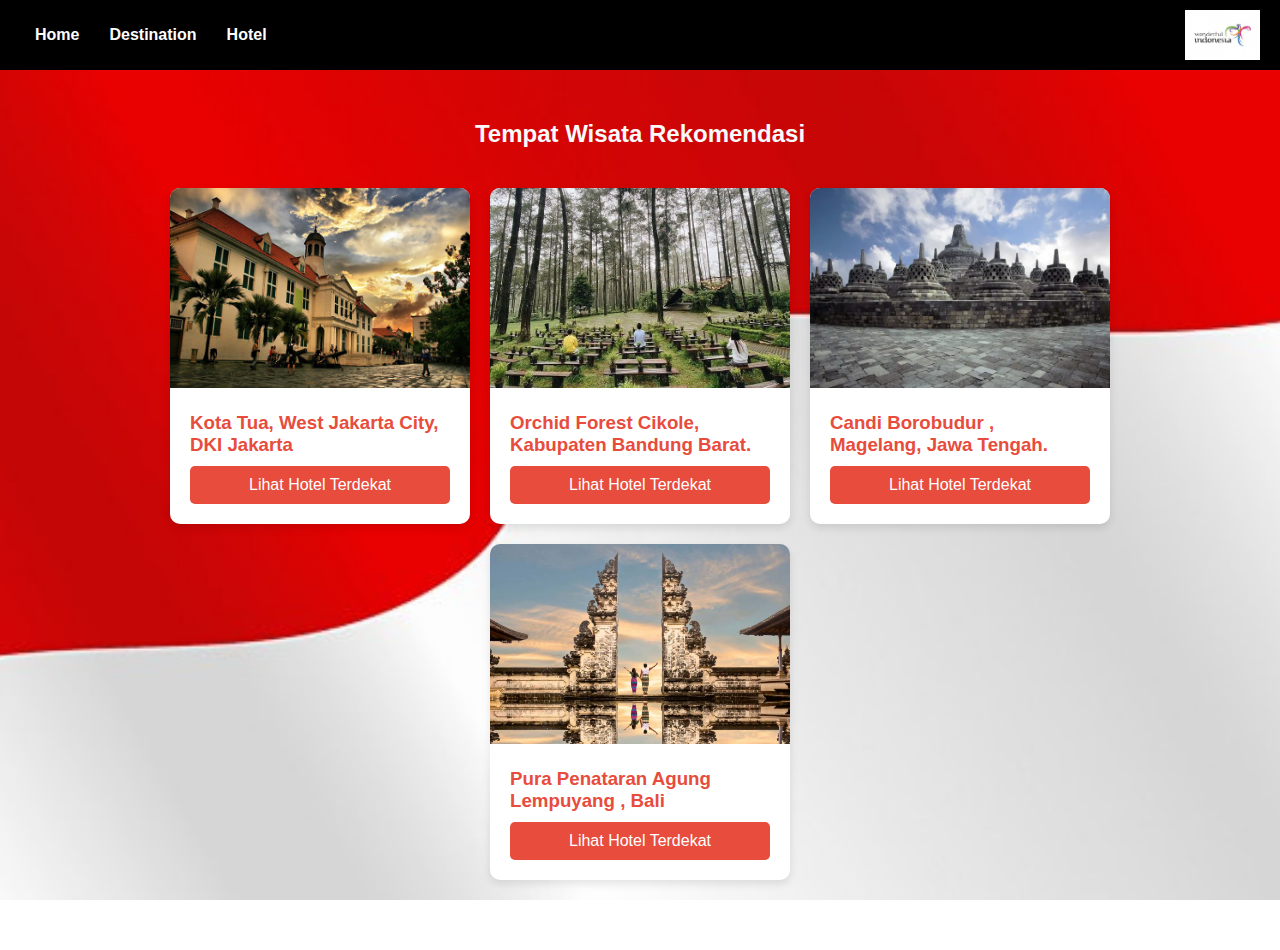
<file: about.html>
<!DOCTYPE html>
<html lang="id">
<head>
    <meta charset="UTF-8">
    <meta name="viewport" content="width=device-width, initial-scale=1.0">
    <title>Kebudayaan Indonesia</title>
    <style>
        body, html {
            margin: 0;
            padding: 0;
            width: 100%;
            height: 100%;
            font-family: Arial, sans-serif;
            background: url('merahputih.jpg') no-repeat center center fixed;
            background-size: cover;
        }

        header {
            background-color: #000000;
            padding: 10px 20px;
            color: white;
            display: flex;
            justify-content: space-between;
            align-items: center;
        }

        nav ul {
            list-style: none;
            padding: 0;
            margin: 0;
            display: flex;
        }

        nav ul li {
            margin: 0 15px;
        }

        nav ul li a {
            color: white;
            text-decoration: none;
            font-weight: bold;
        }

        .logo {
            height: 50px;
        }

        .content {
            padding: 50px;
            text-align: center;
        }

        .content h2 {
            margin-top: 0;
            color: #faf9fb;
        }

        .gallery {
            display: flex;
            flex-wrap: wrap;
            justify-content: center;
            padding: 20px;
            gap: 20px;
        }

        .card {
            background: white;
            border-radius: 10px;
            box-shadow: 0 4px 8px rgba(0, 0, 0, 0.1);
            overflow: hidden;
            cursor: pointer;
            width: 300px;
            text-align: left;
            transition: transform 0.2s;
        }

        .card:hover {
            transform: scale(1.05);
        }

        .card img {
            width: 100%;
            height: 200px;
            object-fit: cover;
        }

        .card-body {
            padding: 20px;
        }

        .card-body h3 {
            margin: 0;
            color: #e74c3c;
        }

        .card-body p {
            margin: 10px 0 0;
            color: #333;
        }

        .btn-hotel {
            display: block;
            width: 100%;
            text-align: center;
            margin-top: 10px;
            padding: 10px 0;
            background-color: #e74c3c;
            color: white;
            text-decoration: none;
            border-radius: 5px;
        }

        .btn-hotel:hover {
            background-color: #c0392b;
        }

        /* Styles for the modal */
        .modal {
            display: none;
            position: fixed;
            z-index: 1000;
            left: 0;
            top: 0;
            width: 100%;
            height: 100%;
            overflow: auto;
            background-color: rgb(0, 0, 0);
            background-color: rgba(0, 0, 0, 0.4);
            padding-top: 60px;
        }

        .modal-content {
            background-color: #fefefe;
            margin: 5% auto;
            padding: 20px;
            border: 1px solid #888;
            width: 80%;
            max-width: 700px;
            position: relative;
            border-radius: 10px;
        }

        .modal-content img {
            width: 100%;
            border-radius: 10px;
        }

        .close {
            color: #aaa;
            float: right;
            font-size: 28px;
            font-weight: bold;
        }

        .close:hover,
        .close:focus {
            color: black;
            text-decoration: none;
            cursor: pointer;
        }
    </style>
</head>
<body>
    <header>
        <nav>
            <ul>
                <li><a href="index.html">Home</a></li>
                <li><a href="about.html">Destination</a></li>
                <li><a href="hotels.html">Hotel</a></li>
            </ul>
        </nav>
        <img src="wonderfulindonesia.jpg" alt="Logo" class="logo">
    </header>
    <section class="content">
        <h2>Tempat Wisata Rekomendasi</h2>
        <div class="gallery">
            <div class="card" onclick="openModal('modal1')">
                <img src="jakarta2.jpg" alt="Kota Tua Jakarta">
                <div class="card-body">
                    <h3>Kota Tua, West Jakarta City, DKI Jakarta</h3>
                    <a href="hotels.html" class="btn-hotel">Lihat Hotel Terdekat</a>
                </div>
            </div>
            <div class="card" onclick="openModal('modal2')">
                <img src="wisatabandung.jpg" alt="Wisata Bandung">
                <div class="card-body">
                    <h3>Orchid Forest Cikole, Kabupaten Bandung Barat.</h3>
                    <a href="hotels.html" class="btn-hotel">Lihat Hotel Terdekat</a>
                </div>
            </div>
            <div class="card" onclick="openModal('modal3')">
                <img src="candiborobudur.webp" alt="Candi Borobudur">
                <div class="card-body">
                    <h3>Candi Borobudur , Magelang, Jawa Tengah.</h3>
                    <a href="hotels.html" class="btn-hotel">Lihat Hotel Terdekat</a>
                </div>
            </div>
            <div class="card" onclick="openModal('modal4')">
                <img src="puralempuyang.jpg" alt="Pura Lempuyang">
                <div class="card-body">
                    <h3>Pura Penataran Agung Lempuyang , Bali</h3>
                    <a href="hotels.html" class="btn-hotel">Lihat Hotel Terdekat</a>
                </div>
            </div>
            <!-- Tambahkan lebih banyak card sesuai kebutuhan -->
        </div>
    </section>

    <!-- Modals -->
    <div id="modal1" class="modal">
        <div class="modal-content">
            <span class="close" onclick="closeModal('modal1')">&times;</span>
            <h2>Kota Tua Jakarta</h2>
            <img src="jakarta2.jpg" alt="Kota Tua Jakarta">
            <p>Kota Tua Jakarta, atau "Old Batavia," mempesona wisatawan dengan bangunan kolonial Belanda yang megah dan suasana yang mengajak Anda melangkah ke masa lalu. Di sini, Anda bisa menjelajahi Museum Fatahillah yang bersejarah, menikmati seni jalanan, atau mencicipi kuliner khas di kafe-kafe tempo dulu. Kawasan ini hidup dengan aktivitas menarik, seperti pertunjukan seni dan pasar malam, menjadikannya destinasi wajib bagi siapa pun yang ingin merasakan keindahan sejarah dan budaya Jakarta.</p>
        </div>
    </div>

    <div id="modal2" class="modal">
        <div class="modal-content">
            <span class="close" onclick="closeModal('modal2')">&times;</span>
            <h2>Orchid Forest Cikole</h2>
            <img src="wisatabandung.jpg" alt="Wisata Bandung">
            <p>Orchid Forest Cikole merupakan tempat wisata yang terletak di Genteng, Cikole, Lembang, Kabupaten Bandung Barat. Kawasan Orchid Forest merupakan Taman Konservasi Anggrek beserta hutan pinus di sekitarnya dengan luas lebih dari 12 hektar menjadikan Orchid Forest Cikole sebagai Taman Konservasi Anggrek terbesar di Indonesia. Untuk tiket masuk yang harus dibayar pun tidaklah mahal, cukup mengeluarkan uang sebesar Rp. 40.000 saja untuk domestik dan Rp. 100.000 untuk mancanegara, kalian bisa merasakan segarnya alam di daerah Cikole, Bandung.</p>
        </div>
    </div>

    <div id="modal3" class="modal">
        <div class="modal-content">
            <span class="close" onclick="closeModal('modal3')">&times;</span>
            <h2>Candi Borobudur</h2>
            <img src="candiborobudur.webp" alt="Candi Borobudur">
            <p>Candi Borobudur (bahasa Jawa: ꦕꦟ꧀ꦝꦶꦧꦫꦧꦸꦝꦸꦂ, translit. Candhi Båråbudhur) adalah sebuah candi Buddha yang terletak di Borobudur, Magelang, Jawa Tengah, Indonesia. Candi ini terletak kurang lebih 100 km di sebelah barat daya Semarang, 86 km di sebelah barat Surakarta, dan 40 km di sebelah barat laut Yogyakarta. Candi dengan banyak stupa ini didirikan oleh para penganut agama Buddha Mahayana sekitar tahun 800-an Masehi pada masa pemerintahan wangsa Syailendra. Borobudur adalah candi atau kuil Buddha terbesar di dunia, sekaligus salah satu monumen Buddha terbesar di dunia.</p>
        </div>
    </div>

    <div id="modal4" class="modal">
        <div class="modal-content">
            <span class="close" onclick="closeModal('modal4')">&times;</span>
            <h2>Pura Penataran Agung Lempuyang</h2>
            <img src="puralempuyang.jpg" alt="Pura Lempuyang">
            <p>Pura Penataran Agung Lempuyang adalah sebuah pura yang terletak di lereng Gunung Lempuyang di Karangasem, Bali. Pura Penataran Agung Lempuyang dianggap sebagai bagian dari kompleks pura di sekitar Gunung Lempuyang, salah satu pura yang sangat dihormati di Bali. Pura-pura di Gunung Lempuyang, yang diwakili oleh pura tertinggi di puncak Gunung Lempuyang, Pura Lempuyang Luhur, merupakan salah satu Sad Kahyangan Jagad, atau "enam tempat suci dunia", enam tempat sembahyang paling suci di Bali.</p>
        </div>
    </div>

    <script>
        function openModal(modalId) {
            document.getElementById(modalId).style.display = "block";
        }

        function closeModal(modalId) {
            document.getElementById(modalId).style.display = "none";
        }

        window.onclick = function(event) {
            var modals = document.getElementsByClassName('modal');
            for (var i = 0; i < modals.length; i++) {
                if (event.target == modals[i]) {
                    modals[i].style.display = "none";
                }
            }
        }
    </script>
</body>
</html>
</file>
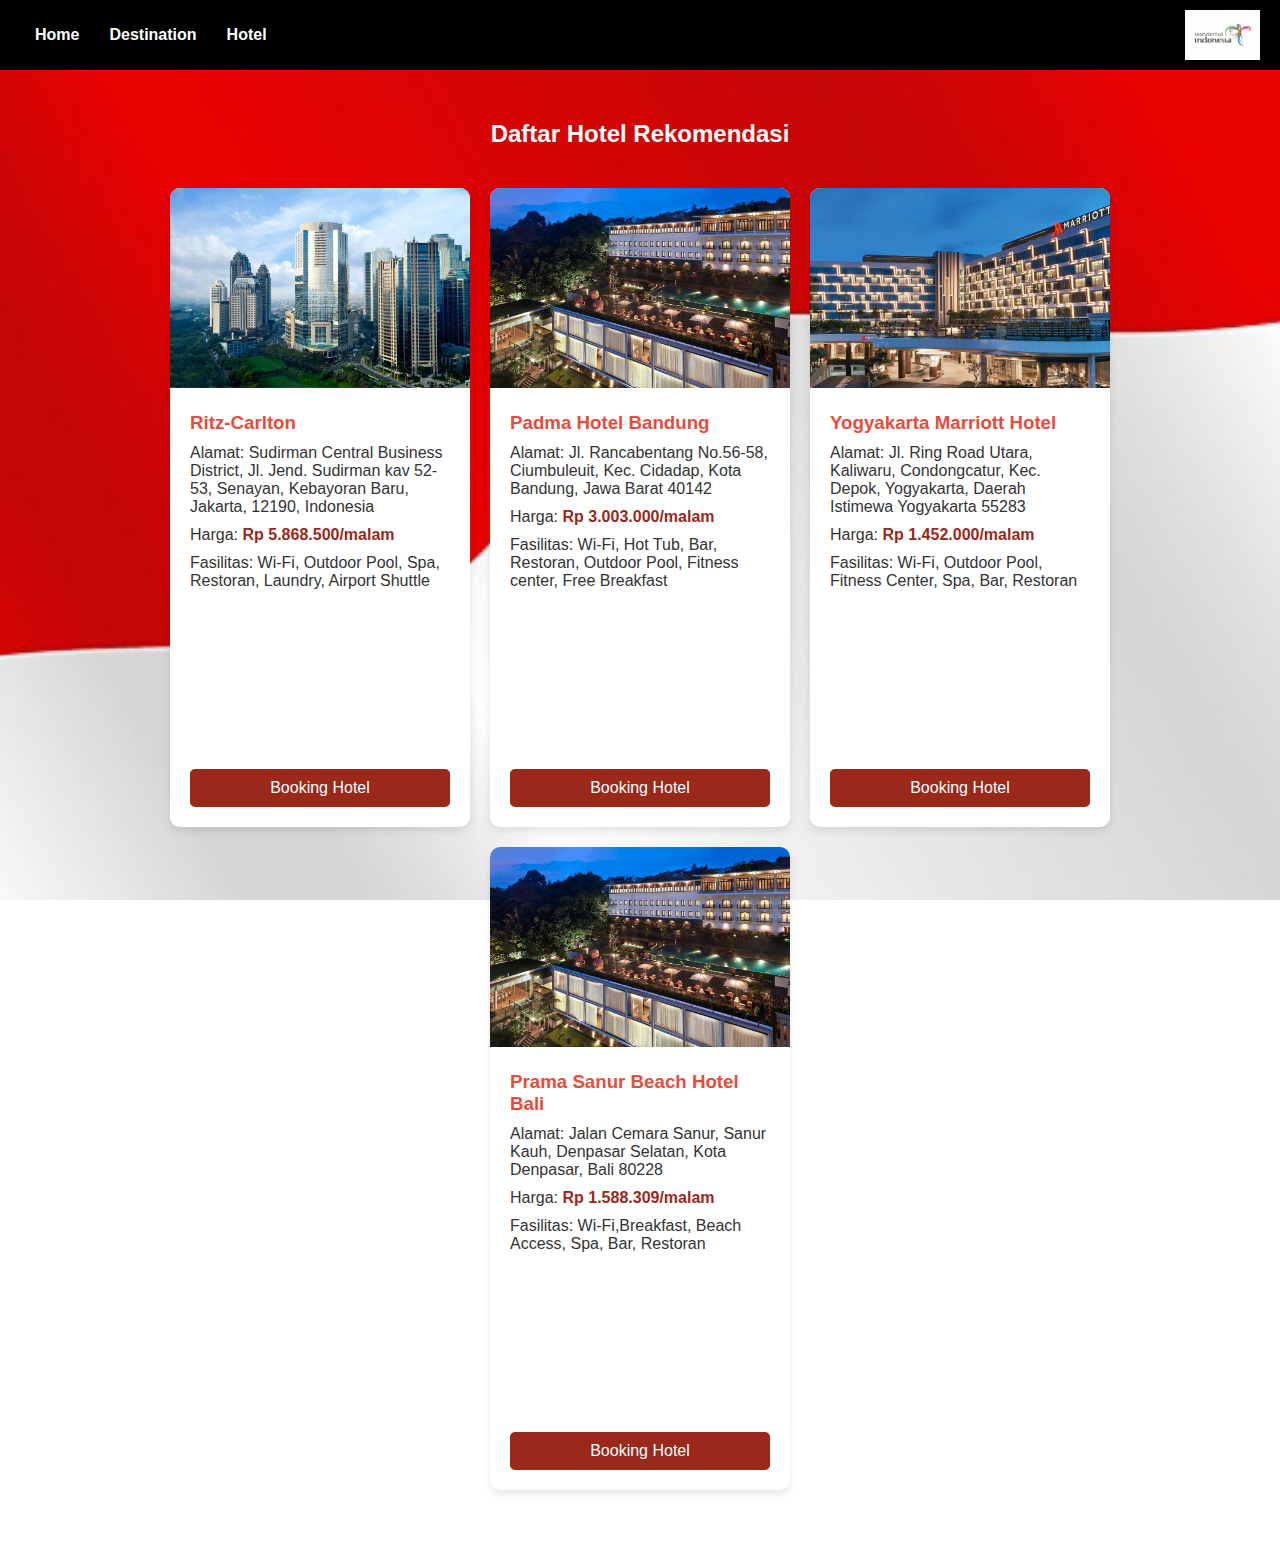
<file: hotels.html>
<!DOCTYPE html>
<html lang="id">
<head>
    <meta charset="UTF-8">
    <meta name="viewport" content="width=device-width, initial-scale=1.0">
    <title>Daftar Hotel di Indonesia</title>
    <style>
        body, html {
            margin: 0;
            padding: 0;
            width: 100%;
            height: 100%;
            font-family: Arial, sans-serif;
            background: url('merahputih.jpg') no-repeat center center fixed;
            background-size: cover;
        }

        header {
            background-color: #000000;
            padding: 10px 20px;
            color: white;
            display: flex;
            justify-content: space-between;
            align-items: center;
        }

        nav ul {
            list-style: none;
            padding: 0;
            margin: 0;
            display: flex;
        }

        nav ul li {
            margin: 0 15px;
        }

        nav ul li a {
            color: white;
            text-decoration: none;
            font-weight: bold;
        }

        .logo {
            height: 50px;
        }

        .content {
            padding: 50px;
            text-align: center;
        }

        .content h2 {
            margin-top: 0;
            color: #ffffff;
        }

        .hotel-list {
            display: flex;
            flex-wrap: wrap;
            justify-content: center;
            padding: 20px;
            gap: 20px;
        }

        .hotel-card {
            background: white;
            border-radius: 10px;
            box-shadow: 0 4px 8px rgba(0, 0, 0, 0.1);
            overflow: hidden;
            width: 300px;
            text-align: left;
            transition: transform 0.2s;
        }

        .hotel-card:hover {
            transform: scale(1.05);
        }

        .hotel-card img {
            width: 100%;
            height: 200px;
            object-fit: cover;
        }

        .hotel-card-body {
            padding: 20px;
        }

        .hotel-card-body h3 {
            margin: 0;
            color: #e74c3c;
        }

        .hotel-card-body p {
            margin: 10px 0 0;
            color: #333;
        }

        .hotel-card-body .price {
            font-weight: bold;
            color: #9a281b;
        }

        .hotel-card-body .book-button {
            display: block;
            width: 100%;
            text-align: center;
            padding: 10px 0;
            background-color: #9a281b;
            color: white;
            text-decoration: none;
            border-radius: 5px;
            margin-top: 15px;
        }

        .map {
            margin-top: 10px;
            text-align: center;
        }

        .map iframe {
            width: 100%;
            border: none;
            border-radius: 10px;
            height: 150px;
        }
    </style>
</head>
<body>
    <header>
        <nav>
            <ul>
                <li><a href="index.html">Home</a></li>
                <li><a href="about.html">Destination</a></li>
                <li><a href="hotels.html">Hotel</a></li>
            </ul>
        </nav>
        <img src="wonderfulindonesia.jpg" alt="Logo" class="logo">  
    </header>
    <section class="content">
        <h2>Daftar Hotel Rekomendasi</h2>
        <div class="hotel-list">
            <div class="hotel-card">
                <img src="rits.jpg" alt="Hotel Jakarta">
                <div class="hotel-card-body">
                    <h3>Ritz-Carlton</h3>
                    <p>Alamat: Sudirman Central Business District, Jl. Jend. Sudirman kav 52-53, Senayan, Kebayoran Baru, Jakarta, 12190, Indonesia</p>
                    <p>Harga: <span class="price">Rp 5.868.500/malam</span></p>
                    <p>Fasilitas: Wi-Fi, Outdoor Pool, Spa, Restoran, Laundry, Airport Shuttle</p>
                    <div class="map">
                        <iframe src="https://www.google.com/maps/embed?pb=!1m18!1m12!1m3!1d3432.970047174093!2d106.80903325645501!3d-6.2252899455440405!2m3!1f0!2f0!3f0!3m2!1i1024!2i768!4f13.1!3m3!1m2!1s0x2e69f1513cd1c841%3A0x8326e31e66968696!2sThe%20Ritz-Carlton%20Jakarta%2C%20Pacific%20Place!5e0!3m2!1sen!2sus!4v1720033754271!5m2!1sen!2sus" width="600" height="450" style="border:0;" allowfullscreen="" loading="lazy" referrerpolicy="no-referrer-when-downgrade"></iframe>
                    </div>
                    <a href="booking.html" class="book-button">Booking Hotel</a>
                </div>
            </div>
            <div class="hotel-card">
                <img src="padmahotel.jpg" alt="Hotel Bandung">
                <div class="hotel-card-body">
                    <h3>Padma Hotel Bandung</h3>
                    <p>Alamat: Jl. Rancabentang No.56-58, Ciumbuleuit, Kec. Cidadap, Kota Bandung, Jawa Barat 40142</p>
                    <p>Harga: <span class="price">Rp 3.003.000/malam</span></p>
                    <p>Fasilitas: Wi-Fi, Hot Tub, Bar, Restoran, Outdoor Pool, Fitness center, Free Breakfast</p>
                    <div class="map">
                        <iframe src="https://www.google.com/maps/embed?pb=!1m18!1m12!1m3!1d832.7431966813176!2d107.60855623344733!3d-6.864634288198784!2m3!1f0!2f0!3f0!3m2!1i1024!2i768!4f13.1!3m3!1m2!1s0x2e69f171544a13a1%3A0xdde9b90dc7cb3332!2sPadma%20Hotel%20Bandung!5e0!3m2!1sen!2sid!4v1720033902971!5m2!1sen!2sid" width="600" height="450" style="border:0;" allowfullscreen="" loading="lazy" referrerpolicy="no-referrer-when-downgrade"></iframe>
                    </div>
                    <a href="booking.html" class="book-button">Booking Hotel</a>
                </div>
            </div>
            <div class="hotel-card">
                <img src="Marriotthotel.jpg" alt="Hotel Yogyakarta">
                <div class="hotel-card-body">
                    <h3>Yogyakarta Marriott Hotel</h3>
                    <p>Alamat: Jl. Ring Road Utara, Kaliwaru, Condongcatur, Kec. Depok, Yogyakarta, Daerah Istimewa Yogyakarta 55283</p>
                    <p>Harga: <span class="price">Rp 1.452.000/malam</span></p>
                    <p>Fasilitas: Wi-Fi, Outdoor Pool, Fitness Center, Spa, Bar, Restoran</p>
                    <div class="map">
                        <iframe src="https://www.google.com/maps/embed?pb=!1m14!1m8!1m3!1d15813.062522972483!2d110.3984766!3d-7.7616287!3m2!1i1024!2i768!4f13.1!3m3!1m2!1s0x2e7a59a31713c041%3A0x1d724184969b4ac8!2sYogyakarta%20Marriott%20Hotel!5e0!3m2!1sen!2sid!4v1720034177098!5m2!1sen!2sid" width="600" height="450" style="border:0;" allowfullscreen="" loading="lazy" referrerpolicy="no-referrer-when-downgrade"></iframe>
                    </div>
                    <a href="booking.html" class="book-button">Booking Hotel</a>
                </div>
            </div>
            <div class="hotel-card">
                <img src="padmahotel.jpg" alt="Hotel Bali">
                <div class="hotel-card-body">
                    <h3>Prama Sanur Beach Hotel Bali</h3>
                    <p>Alamat: Jalan Cemara Sanur, Sanur Kauh, Denpasar Selatan, Kota Denpasar, Bali 80228</p>
                    <p>Harga: <span class="price">Rp 1.588.309/malam</span></p>
                    <p>Fasilitas: Wi-Fi,Breakfast, Beach Access, Spa, Bar, Restoran</p>
                    <div class="map">
                        <iframe src="https://www.google.com/maps/embed?pb=!1m18!1m12!1m3!1d37519.73924999575!2d115.2010236879076!3d-8.712735274053925!2m3!1f0!2f0!3f0!3m2!1i1024!2i768!4f13.1!3m3!1m2!1s0x2dd24195a152d397%3A0x3210af7ce6be459a!2sPrama%20Sanur%20Beach%20Hotel%20Bali!5e0!3m2!1sen!2sid!4v1720036920339!5m2!1sen!2sid" width="600" height="450" style="border:0;" allowfullscreen="" loading="lazy" referrerpolicy="no-referrer-when-downgrade"></iframe>
                    </div>
                    <a href="booking.html" class="book-button">Booking Hotel</a>
                </div>
            </div>
        </div>
    </section>
</body>
</html>
</file>
